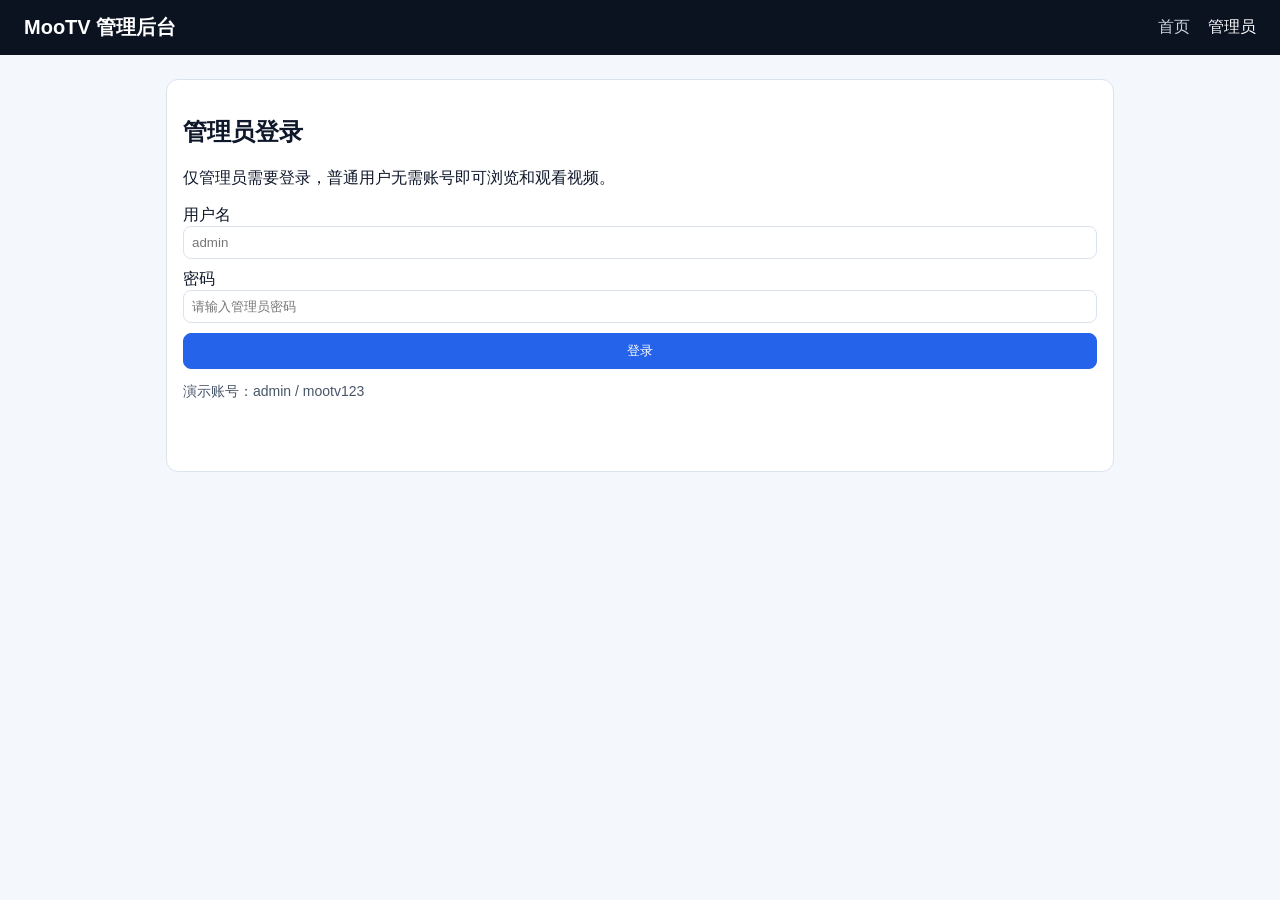
<file: admin.html>
<!doctype html>
<html lang="zh-CN">
  <head>
    <meta charset="UTF-8" />
    <meta name="viewport" content="width=device-width, initial-scale=1.0" />
    <title>MooTV 管理后台</title>
    <link rel="stylesheet" href="styles.css" />
  </head>
  <body>
    <header class="topbar">
      <h1>MooTV 管理后台</h1>
      <nav>
        <a href="index.html">首页</a>
        <a href="admin.html" class="active">管理员</a>
      </nav>
    </header>

    <main>
      <section id="admin-login" class="panel">
        <h2>管理员登录</h2>
        <p>仅管理员需要登录，普通用户无需账号即可浏览和观看视频。</p>
        <form id="login-form" class="stack">
          <label>
            用户名
            <input type="text" id="username" placeholder="admin" required />
          </label>
          <label>
            密码
            <input type="password" id="password" placeholder="请输入管理员密码" required />
          </label>
          <button type="submit">登录</button>
        </form>
        <p class="hint">演示账号：admin / mootv123</p>
        <p id="login-msg" class="msg"></p>
      </section>

      <section id="admin-dashboard" class="panel hidden">
        <div class="section-header">
          <h2>视频管理</h2>
          <button id="logout-btn" class="danger">退出登录</button>
        </div>

        <form id="video-form" class="stack">
          <label>
            视频标题
            <input type="text" id="video-title" required />
          </label>
          <label>
            视频简介
            <textarea id="video-desc" rows="3" required></textarea>
          </label>
          <label>
            视频链接（如 B 站 / YouTube）
            <input type="url" id="video-url" required />
          </label>
          <label>
            缩略图链接
            <input type="url" id="video-thumb" required />
          </label>
          <button type="submit">新增视频</button>
        </form>

        <h3>已发布视频</h3>
        <ul id="admin-video-list" class="admin-list"></ul>
      </section>
    </main>

    <script src="script.js"></script>
  </body>
</html>
</file>
<file: styles.css>
:root {
  color-scheme: light;
  --bg: #f4f7fb;
  --card: #ffffff;
  --text: #0f172a;
  --muted: #475569;
  --primary: #2563eb;
  --danger: #dc2626;
  --border: #dbe3ef;
}

* { box-sizing: border-box; }

body {
  margin: 0;
  font-family: "Segoe UI", "PingFang SC", sans-serif;
  color: var(--text);
  background: var(--bg);
}

.topbar {
  display: flex;
  align-items: center;
  justify-content: space-between;
  padding: 14px 24px;
  background: #0b1220;
  color: #fff;
}

.topbar h1 { margin: 0; font-size: 20px; }

nav a {
  color: #cbd5e1;
  text-decoration: none;
  margin-left: 14px;
}

nav a.active,
nav a:hover { color: #fff; }

main { max-width: 980px; margin: 24px auto; padding: 0 16px; }

.hero,
.panel {
  background: var(--card);
  border: 1px solid var(--border);
  border-radius: 12px;
  padding: 16px;
  margin-bottom: 18px;
}

.video-grid {
  display: grid;
  grid-template-columns: repeat(auto-fill, minmax(250px, 1fr));
  gap: 14px;
}

.video-card {
  background: var(--card);
  border: 1px solid var(--border);
  border-radius: 12px;
  overflow: hidden;
}

.thumb {
  width: 100%;
  height: 150px;
  object-fit: cover;
  display: block;
}

.video-body { padding: 12px; }
.video-body h4 { margin: 0 0 8px; }
.video-body p { margin: 0 0 10px; color: var(--muted); }

.watch-btn,
button {
  display: inline-block;
  padding: 8px 12px;
  border: 1px solid var(--primary);
  background: var(--primary);
  color: #fff;
  border-radius: 8px;
  text-decoration: none;
  cursor: pointer;
}

.stack { display: grid; gap: 10px; }
input, textarea {
  width: 100%;
  padding: 8px;
  border-radius: 8px;
  border: 1px solid var(--border);
}

.section-header {
  display: flex;
  align-items: center;
  justify-content: space-between;
}

.admin-list {
  list-style: none;
  margin: 0;
  padding: 0;
  display: grid;
  gap: 8px;
}

.admin-list li {
  background: #f8fafc;
  border: 1px solid var(--border);
  border-radius: 8px;
  padding: 10px;
  display: flex;
  justify-content: space-between;
  gap: 10px;
}

.danger {
  background: var(--danger);
  border-color: var(--danger);
}

.hidden { display: none; }
.msg { min-height: 22px; }
.hint { color: var(--muted); font-size: 14px; }
</file>
